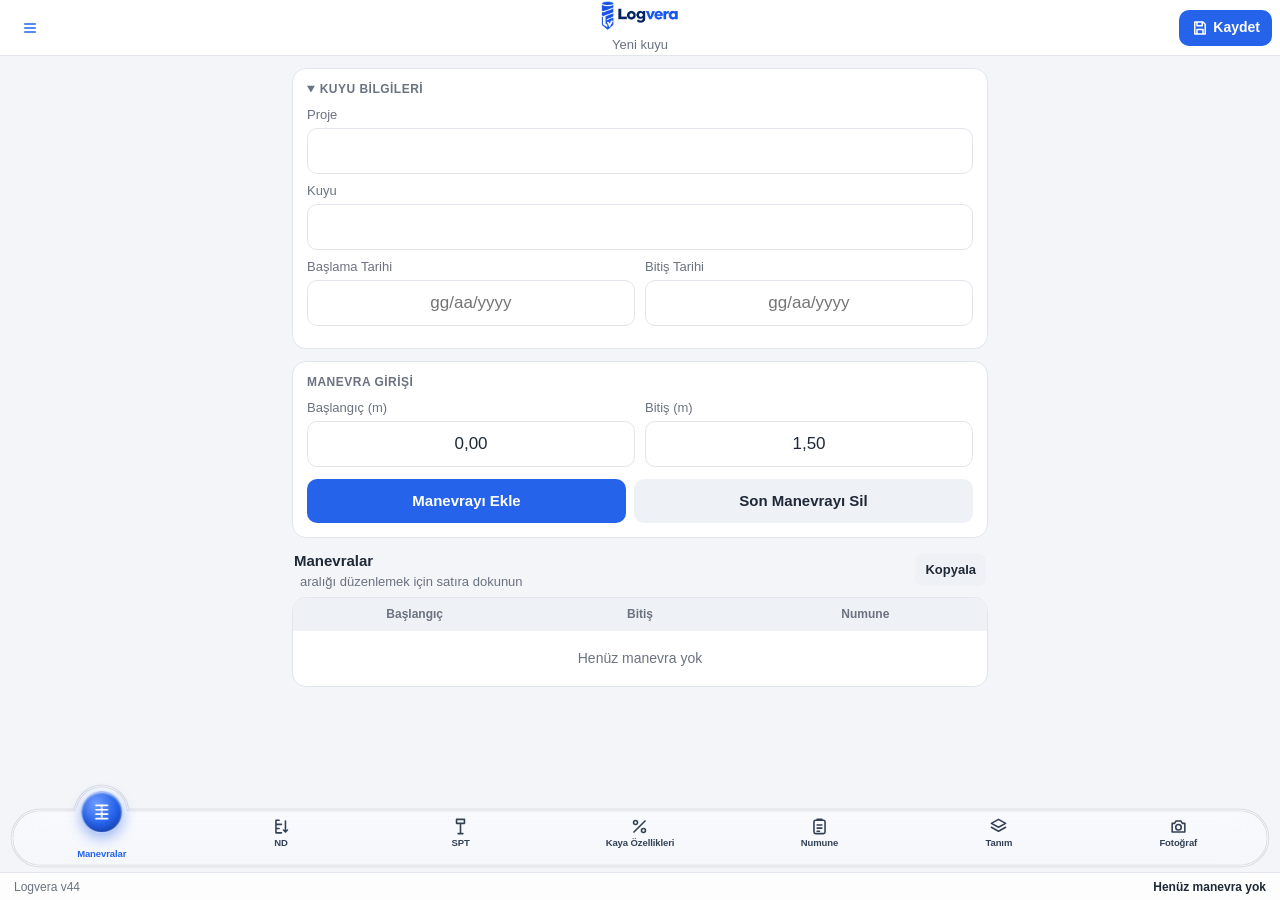
<file: index.html>
<!doctype html>
<html lang="tr">
<head>
<meta charset="utf-8">
<meta name="viewport" content="width=device-width, initial-scale=1, viewport-fit=cover">
<title>Logvera</title>
<meta name="theme-color" content="#FFFFFF">
<meta name="apple-mobile-web-app-capable" content="yes">
<meta name="mobile-web-app-capable" content="yes">
<meta name="apple-mobile-web-app-status-bar-style" content="default">
<meta name="apple-mobile-web-app-title" content="Logvera">
<link rel="apple-touch-icon" href="simge-180.png">
<link rel="icon" href="simge-192.png">
<link rel="manifest" href="manifest.webmanifest">
<link rel="preload" href="poppins-800.woff2" as="font" type="font/woff2" crossorigin>
<link rel="stylesheet" href="stil.css">
</head>
<body>

<!-- AÇILIŞ: tasarim/logvera-splash.html, "1. Fikir: Delip çıkan uç" (kısaltılmış) -->
<div id="acilis" aria-hidden="true">
  <div class="acilis-zemin" id="acilis-zemin"></div>
  <div id="acilis-zoom">
  <svg viewBox="200 -242 540 1170" preserveAspectRatio="xMidYMid meet">
    <defs>
      <clipPath id="acilis-govde-kirp">
        <path d="M389 90 L549 90 L549 395 L470 450 L389 395 Z"/>
      </clipPath>
      <clipPath id="acilis-zemin-kirp">
        <rect x="0" y="-2000" width="1000" height="2466"/>
      </clipPath>
    </defs>
    <line id="acilis-cizgi" x1="300" y1="466" x2="636" y2="466" stroke="#c4cfe6" stroke-width="4"
          stroke-linecap="round"/>
    <g>
      <g clip-path="url(#acilis-zemin-kirp)">
        <g id="acilis-matkap">
          <g id="acilis-titre">
            <path d="M389 90 L549 90 L549 395 L470 450 L389 395 Z" fill="#2f5be0"/>
            <g clip-path="url(#acilis-govde-kirp)">
              <g id="acilis-seritler"></g>
              <path id="acilis-ortu" d="M370 277 C430 277 500 255 566 237 L566 470 L370 470 Z" fill="#2f5be0" style="opacity:0"/>
              <path id="acilis-ortu-ust" d="M370 60 L566 60 L566 151 C500 169 430 191 370 191 Z" fill="#2f5be0" style="opacity:0"/>
            </g>
            <ellipse cx="469" cy="90" rx="80" ry="22" fill="#2f5be0" stroke="#ffffff" stroke-width="9"/>
            <path id="acilis-l" d="M405 277 L437 270 L437 383 L479 411 L473 437 L405 400 Z" fill="#ffffff" style="opacity:0"/>
            <path id="acilis-serit3" d="M462 309 C490 304 520 296 549 287 L549 300 C520 309 490 317 462 323 Q455 324 455 316 Q455 310 462 309 Z" fill="#ffffff" style="opacity:0"/>
            <path id="acilis-v" d="M467 348 L496 348 L502 390 L516 333 L546 333 L503 426 L487 426 Z" fill="#ffffff" style="opacity:0"/>
          </g>
        </g>
      </g>
      <g id="acilis-toz"></g>
      <text id="acilis-log" x="470" y="610" text-anchor="end" font-family="Poppins, sans-serif" font-weight="800"
            font-size="122" letter-spacing="-3" fill="#0b1f5c" style="opacity:0">Log</text>
      <text id="acilis-vera" x="470" y="610" text-anchor="start" font-family="Poppins, sans-serif" font-weight="800"
            font-size="122" letter-spacing="-3" fill="#2f5be0" style="opacity:0">vera</text>
    </g>
  </svg>
  </div>
</div>

<header class="ust">
  <button class="ikon" id="dugme-kuyular" aria-label="Kuyular"><svg viewBox="0 0 24 24"><path d="M4 6h16M4 12h16M4 18h16"/></svg></button>
  <div class="ust-baslik">
    <div class="marka"><img src="logo-baslik.png" alt="Logvera"></div>
    <div class="alt-yazi" id="ust-kuyu">Yeni kuyu</div>
  </div>
  <button class="ust-kaydet" id="dugme-paylas" aria-label="OneDrive'a kaydet"><svg viewBox="0 0 24 24"><path d="M5 4h11l3 3v13H5zM8 4v5h7V4M8 20v-6h8v6"/></svg>Kaydet<span class="kaydet-isareti" id="kaydet-isareti" hidden></span></button>
</header>

<main>
  <!-- MANEVRA -->
  <section class="sekme" id="sekme-manevra">
    <details class="kart" id="kuyu-karti">
      <summary>Kuyu bilgileri</summary>
      <label>Proje<input id="kuyu-proje" autocomplete="off"></label>
      <label>Kuyu<input id="kuyu-kuyu" autocomplete="off"></label>
      <div class="iki">
        <label>Başlama Tarihi<input id="kuyu-baslama_tarihi" inputmode="numeric" maxlength="10" placeholder="gg/aa/yyyy" autocomplete="off"></label>
        <label>Bitiş Tarihi<input id="kuyu-bitis_tarihi" inputmode="numeric" maxlength="10" placeholder="gg/aa/yyyy" autocomplete="off"></label>
      </div>
    </details>

    <div class="kart">
      <div class="kart-baslik">Manevra girişi</div>
      <div class="iki">
        <label>Başlangıç (m)<input id="giris-baslangic" inputmode="decimal" autocomplete="off"></label>
        <label>Bitiş (m)<input id="giris-bitis" inputmode="decimal" autocomplete="off" enterkeyhint="done"></label>
      </div>
      <div class="dugmeler">
        <button class="ana" id="dugme-ekle">Manevrayı Ekle</button>
        <button id="dugme-son-sil">Son Manevrayı Sil</button>
      </div>
    </div>

    <div class="liste-baslik">
      <span>Manevralar <span class="ipucu">aralığı düzenlemek için satıra dokunun</span></span>
      <button class="kucuk" data-kopyala="manevra">Kopyala</button>
    </div>
    <div class="tablo" id="tablo-manevra"></div>
  </section>

  <!-- ND: NUMUNE DERİNLİĞİ -->
  <section class="sekme" id="sekme-derinlik" hidden>
    <div class="liste-baslik">
      <span>Numune Derinliği <span class="ipucu">manevra sınırı ve karşısında gerçek derinlik; aralığı düzeltilmiş SPT'ler mavi. Düzenlemek için satıra dokunun.</span></span>
    </div>
    <div class="kopya-satiri">
      <span>Kopyala:</span>
      <button class="kucuk" data-kopyala="derinlik-d">Derinlik</button>
      <button class="kucuk" data-kopyala="derinlik-m">Metin</button>
      <button class="kucuk" data-kopyala="derinlik">İkisi</button>
    </div>
    <div class="tablo" id="tablo-derinlik"></div>
  </section>

  <!-- SPT -->
  <section class="sekme" id="sekme-spt" hidden>
    <div class="kart">
      <div class="kart-baslik">SPT değerleri <span class="ipucu">refü: 50/5 için 50,5 yazabilirsiniz</span></div>
      <label>SPT<select id="spt-secim"></select></label>
      <div class="uc">
        <label>0-15 cm<input id="darbe-1" inputmode="decimal" autocomplete="off"></label>
        <label>15-30 cm<input id="darbe-2" inputmode="decimal" autocomplete="off"></label>
        <label>30-45 cm<input id="darbe-3" inputmode="decimal" autocomplete="off" enterkeyhint="done"></label>
      </div>
      <div class="dugmeler">
        <button class="ana" id="dugme-spt-kaydet">Değerleri Kaydet</button>
        <button id="dugme-spt-sil">Değerleri Sil</button>
      </div>
    </div>
    <div class="kart">
      <div class="kart-baslik">SPT aralığı <span class="ipucu" id="spt-aralik-ipucu">SPT 45 cm ilerlemediyse (ör. refü) gerçek aralığı yazın; manevra değişmez.</span></div>
      <div class="iki">
        <label>Başlangıç (m)<input id="spt-aralik-bas" inputmode="decimal" autocomplete="off"></label>
        <label>Bitiş (m)<input id="spt-aralik-bit" inputmode="decimal" autocomplete="off" enterkeyhint="done"></label>
      </div>
      <div class="dugmeler">
        <button class="ana" id="dugme-spt-aralik-kaydet">Aralığı Kaydet</button>
        <button id="dugme-spt-aralik-sifirla">Manevraya Dön</button>
      </div>
    </div>
    <div class="liste-baslik">
      <span>SPT listesi</span>
      <span>
        <button class="kucuk" data-kopyala="spt-aralik">Aralık</button>
        <button class="kucuk" data-kopyala="spt-darbe">Darbe+N</button>
        <button class="kucuk" data-kopyala="spt-n">N</button>
      </span>
    </div>
    <div class="kopya-satiri">
      <span>Darbeleri ayrı kopyala:</span>
      <button class="kucuk" data-kopyala="spt-d1">0-15</button>
      <button class="kucuk" data-kopyala="spt-d2">15-30</button>
      <button class="kucuk" data-kopyala="spt-d3">30-45</button>
    </div>
    <div class="tablo" id="tablo-spt"></div>
    <div class="liste-baslik">
      <span>SPT-N Grafik <span class="ipucu">başlangıç + 0,25 m</span></span>
      <button class="kucuk" data-kopyala="spt-grafik">Kopyala</button>
    </div>
    <div class="tablo" id="tablo-spt-grafik"></div>
    <div class="kart ud-karti">
      <div class="kart-baslik">UD numuneleri <span class="ipucu">Manevralardaki UD'ler (0,50 m) kendiliğinden gelir. Aynı aralığı elle girerseniz onun yerine geçer.</span></div>
      <div class="uc">
        <label>Başlangıç (m)<input id="ud-baslangic" inputmode="decimal" autocomplete="off"></label>
        <label>Bitiş (m)<input id="ud-bitis" inputmode="decimal" autocomplete="off"></label>
        <label>Adı<input id="ud-ad" autocomplete="off" enterkeyhint="done"></label>
      </div>
      <div class="dugmeler">
        <button class="ana" id="dugme-ud-ekle">Ekle</button>
        <button id="dugme-ud-duzenle" disabled>Düzenle</button>
        <button id="dugme-ud-sil" disabled>Sil</button>
      </div>
    </div>
    <div class="liste-baslik"><span>UD listesi <span class="ipucu">düzenlemek için satıra dokunun</span></span></div>
    <div class="tablo" id="tablo-ud"></div>
  </section>

  <!-- TCR -->
  <section class="sekme" id="sekme-tcr" hidden>
    <div class="kart">
      <div class="kart-baslik">TCR / SCR / RQD</div>
      <label>Manevra<select id="tcr-secim"></select></label>
      <div class="uc">
        <label>TCR (cm)<input id="tcr-tcr" inputmode="decimal" autocomplete="off"></label>
        <label>SCR (cm)<input id="tcr-scr" inputmode="decimal" autocomplete="off"></label>
        <label>RQD (cm)<input id="tcr-rqd" inputmode="decimal" autocomplete="off" enterkeyhint="done"></label>
      </div>
      <div class="dugmeler">
        <button class="ana" id="dugme-tcr-hesapla">Hesapla ve Kaydet</button>
        <button id="dugme-tcr-sil">Son Satırı Sil</button>
      </div>
      <label class="dosya-dugmesi genis">Fotoğraftan Ölç<input type="file" accept="image/*" id="karot-foto-sec" hidden></label>
    </div>
    <div class="liste-baslik">
      <span>Sonuçlar</span>
      <span>
        <button class="kucuk" data-kopyala="tcr">TCR%</button>
        <button class="kucuk" data-kopyala="scr">SCR%</button>
        <button class="kucuk" data-kopyala="rqd">RQD%</button>
      </span>
    </div>
    <div class="tablo" id="tablo-tcr"></div>
  </section>

  <!-- NUMUNE LİSTESİ -->
  <section class="sekme" id="sekme-numune" hidden>
    <div class="kart">
      <div class="kart-baslik">Numune listesi <span class="ipucu">SPT ve UD'ler manevralardan otomatik gelir</span></div>
      <label>YASS seviyesi
        <span class="yass-satiri">
          <input id="numune-yass" autocomplete="off" placeholder="ör. Rastlanmadı ya da 3,20 m">
          <button class="kucuk" id="numune-rastlanmadi">Rastlanmadı</button>
        </span>
      </label>
    </div>
    <div class="kart">
      <div class="kart-baslik">Karot numunesi ekle (K)</div>
      <div class="iki">
        <label>Başlangıç (m)<input id="numune-baslangic" inputmode="decimal" autocomplete="off"></label>
        <label>Bitiş (m)<input id="numune-bitis" inputmode="decimal" autocomplete="off" enterkeyhint="done"></label>
      </div>
      <div class="dugmeler">
        <button class="ana" id="dugme-numune-ekle">Karot Ekle</button>
      </div>
    </div>
    <div class="liste-baslik">
      <span>Liste</span>
      <span>
        <button class="kucuk" data-kopyala="numune">Kopyala</button>
        <button class="kucuk" id="dugme-numune-paylas">Paylaş</button>
        <button class="kucuk" id="dugme-numune-jpeg">JPEG İndir</button>
      </span>
    </div>
    <button class="ana genis" id="dugme-numune-fotolara" style="margin: 0 0 10px">Kuyu Fotoğraflarına Ekle</button>
    <div class="numune-onizleme" id="numune-onizleme"></div>
  </section>
  <!-- LOG TANIMLAMA -->
  <section class="sekme" id="sekme-tanim" hidden>
    <button class="ana genis birim-ekle" id="dugme-birim-ekle"><svg viewBox="0 0 24 24"><path d="M12 5v14M5 12h14"/></svg>YENİ BİRİM EKLE</button>
    <div class="liste-baslik">
      <span id="birim-sayisi">Birimler</span>
      <button class="kucuk" data-kopyala="birim">Kopyala</button>
    </div>
    <div id="birim-listesi"></div>
  </section>

  <!-- FOTOĞRAF -->
  <section class="sekme" id="sekme-foto" hidden>
    <div class="kart">
      <div class="kart-baslik">Kuyu fotoğrafları <span class="ipucu">makine lokasyonu, makine, sandıklar ve kuyu betonu; tek ZIP olarak indirilir</span></div>
      <button class="ana genis" id="dugme-kuyu-fotolari">Kuyu Fotoğrafları</button>
    </div>
    <div class="kart">
      <div class="kart-baslik">Sandık fotoğrafları</div>
      <p class="aciklama">Sandıkları sırayla (1, 2, 3…) çekin ya da galeriden seçin. Sıra yanlışsa oklarla düzeltin.</p>
      <div class="iki">
        <label class="dosya-dugmesi ana">Fotoğraf Çek<input type="file" accept="image/*" capture="environment" id="foto-cek" hidden></label>
        <label class="dosya-dugmesi">Galeriden Seç<input type="file" accept="image/*" multiple id="foto-sec" hidden></label>
      </div>
      <div id="foto-kuyrugu"></div>
      <button class="ana genis" id="dugme-oku" disabled>Fotoğrafları Oku</button>
      <div class="motor-durumu" id="motor-durumu"></div>
    </div>
  </section>
</main>

<footer class="durum" id="durum">
  <span id="durum-mesaj"></span>
  <span id="durum-ozet"></span>
</footer>

<nav class="sekmeler">
  <div class="sekme-zemin" id="sekme-zemin"></div>
  <svg class="sekme-kenar" aria-hidden="true"><path class="dis" id="sekme-kenar-dis"/><path class="ic" id="sekme-kenar-yolu"/></svg>
  <span class="sekme-balon" id="sekme-balon" aria-hidden="true"></span>
  <div class="sekme-dugmeler">
  <button data-sekme="manevra" class="secili"><svg viewBox="0 0 24 24"><path d="M5 4h14M5 9.3h14M5 14.6h14M5 20h14"/><path d="M12 4v16" stroke-dasharray="2 2"/></svg>Manevralar</button>
  <button data-sekme="derinlik" aria-label="Numune Derinliği"><svg viewBox="0 0 24 24"><path d="M5 4v16M5 4h4M5 9.3h7M5 14.6h4M5 20h7"/><path d="M17 5v14M14.5 16.5 17 19l2.5-2.5"/></svg>ND</button>
  <button data-sekme="spt"><svg viewBox="0 0 24 24"><path d="M7 3h10v5H7zM12 8v13M9 21h6"/></svg>SPT</button>
  <button data-sekme="tcr"><svg viewBox="0 0 24 24"><path d="M19 5 5 19"/><circle cx="7" cy="7" r="2.5"/><circle cx="17" cy="17" r="2.5"/></svg>Kaya Özellikleri</button>
  <button data-sekme="numune"><svg viewBox="0 0 24 24"><rect x="5" y="4" width="14" height="17" rx="2"/><path d="M9 4V3h6v1M9 10h6M9 14h6M9 18h3"/></svg>Numune</button>
  <button data-sekme="tanim"><svg viewBox="0 0 24 24"><path d="m12 3 9 5-9 5-9-5z"/><path d="m3 13 9 5 9-5"/></svg>Tanım</button>
  <button data-sekme="foto"><svg viewBox="0 0 24 24"><path d="M4 8h3l2-3h6l2 3h3v11H4z"/><circle cx="12" cy="13" r="3.5"/></svg>Fotoğraf</button>
  </div>
</nav>

<!-- KUYULAR -->
<div class="katman" id="katman-kuyular" hidden>
  <div class="katman-ust">
    <button class="metin" data-kapat>Kapat</button>
    <div class="katman-baslik">Kuyular</div>
    <button class="metin" id="dugme-yeni-kuyu">Yeni</button>
  </div>
  <div class="katman-govde">
    <div class="menu-sayfalar">
      <button id="menu-makine"><svg viewBox="0 0 24 24"><path d="M4 20V10M10 20V4M16 20v-7M22 20H2"/></svg>Makine Metrajı<span class="menu-not" id="menu-makine-not"></span></button>
      <button id="menu-fotolar"><svg viewBox="0 0 24 24"><path d="M4 8h3l2-3h6l2 3h3v11H4z"/><circle cx="12" cy="13" r="3.5"/></svg>Kuyu Fotoğrafları<span class="menu-not" id="menu-fotolar-not"></span></button>
    </div>
    <div class="liste-baslik"><span>Kuyular</span></div>
    <div id="kuyu-listesi"></div>
    <label class="dosya-dugmesi genis">Dosyadan Aç (.json)<input type="file" accept=".json,application/json" id="dosya-ac" hidden></label>
    <p class="aciklama">Kayıtlar bu telefonda otomatik saklanır.</p>
    <p class="aciklama"><b>Bilgisayara anında göndermek için:</b> üstteki <b>Kaydet</b> düğmesi → <b>Dosyalara Kaydet</b> → OneDrive › <b>Logvera</b> klasörü → Kaydet. Aynı adlı dosya varsa <b>Değiştir</b>'i seçin. Bilgisayardaki Logvera'da "Telefonu İzle" açıksa kuyu kendiliğinden güncellenir. Kaydet yalnızca kuyu dosyasını gönderir; kuyu fotoğrafları ve makine metrajı kendi sayfalarındaki <b>Bilgisayara Gönder</b> ile gider.</p>
  </div>
</div>

<!-- MAKİNE METRAJI -->
<div class="katman" id="katman-makine" hidden>
  <div class="katman-ust">
    <button class="metin" data-kapat>Kapat</button>
    <div class="katman-baslik">Makine Metrajı</div>
    <button class="metin" id="dugme-makine-excel">Excel</button>
  </div>
  <div class="katman-govde">
    <div class="makine-ay">
      <button class="kucuk" id="makine-ay-geri" aria-label="Önceki ay">‹</button>
      <label class="makine-ay-etiket"><span id="makine-ay-yazi"></span><input type="month" id="makine-ay-girdi" aria-label="Ay seç"></label>
      <button class="kucuk" id="makine-ay-ileri" aria-label="Sonraki ay">›</button>
    </div>
    <div class="kart">
      <div class="kart-baslik">Makine ve usta</div>
      <div class="iki">
        <label>Makine<select id="makine-secim"></select></label>
        <label>Kullanan usta<select id="usta-secim"></select></label>
      </div>
      <label>Proje (Excel başlığı)<input id="makine-proje" autocomplete="off"></label>
    </div>
    <div class="kart" id="makine-form">
      <div class="kart-baslik">Kuyu metrajı <span class="ipucu">Kuyu sürüyorsa bitişi boş bırakın (DEVAM EDİYOR). Düzenlemek için satıra dokunun.</span></div>
      <div class="iki">
        <label>Başlama tarihi<input id="makine-baslama" inputmode="numeric" maxlength="10" placeholder="gg.aa.yyyy" autocomplete="off"></label>
        <label>Bitiş tarihi<input id="makine-bitis" inputmode="numeric" maxlength="10" placeholder="gg.aa.yyyy" autocomplete="off"></label>
      </div>
      <label>Kuyu adı<input id="makine-kuyu" autocomplete="off" autocapitalize="characters"></label>
      <div class="iki">
        <label>Önerilen metraj (m)<input id="makine-onerilen" inputmode="decimal" autocomplete="off"></label>
        <label>Yapılan metraj (m)<input id="makine-yapilan" inputmode="decimal" autocomplete="off" enterkeyhint="done"></label>
      </div>
      <div class="dugmeler">
        <button class="ana" id="dugme-makine-ekle">Ekle</button>
        <button id="dugme-makine-temizle">Temizle</button>
        <button id="dugme-makine-sil" hidden>Sil</button>
      </div>
    </div>
    <div class="liste-baslik"><span id="makine-bilgi"></span></div>
    <div class="tablo" id="tablo-makine"></div>
    <button class="ana genis" id="dugme-makine-excel-alt">Excel Olarak İndir / Paylaş</button>
    <div class="iki" style="margin-top: 10px">
      <button id="dugme-makine-gonder">Bilgisayara Gönder</button>
      <label class="dosya-dugmesi">Bilgisayardan Al<input type="file" accept=".zip,application/zip" id="makine-bilgisayardan" hidden></label>
    </div>
    <p class="aciklama" style="margin-top: 10px"><b>Bilgisayara:</b> <b>Bilgisayara Gönder</b> → Dosyalara Kaydet → OneDrive › Logvera. Bilgisayarda "Telefonu İzle" açıksa Makine Metrajı listesine kendiliğinden eklenir; aynı satır iki tarafta değiştiyse en son değiştirilen geçerli olur.</p>
    <p class="aciklama"><b>Bilgisayardan:</b> Bilgisayardan Al → OneDrive › Logvera › <b>Makine Metrajı - Bilgisayar.zip</b>. Bilgisayardaki satırlar buradakilerle birleşir.</p>
  </div>
</div>

<!-- KUYU FOTOĞRAFLARI -->
<div class="katman" id="katman-fotolar" hidden>
  <div class="katman-ust">
    <button class="metin" id="foto-geri">Kapat</button>
    <div class="katman-baslik" id="foto-baslik">Kuyu Fotoğrafları</div>
    <button class="metin" id="dugme-foto-zip-ust" style="visibility: hidden">ZIP</button>
  </div>
  <div class="katman-govde">
    <div id="foto-klasor-listesi">
      <p class="aciklama">Her kuyunun kendi adıyla bir klasörü var; yeni kuyuya ad verince klasörü kendiliğinden oluşur. Fotoğraflarını görmek için klasöre dokunun.</p>
      <div id="foto-klasorler"></div>
    </div>
    <div id="foto-detay" hidden>
      <p class="aciklama" id="foto-kuyu-bilgi"></p>
      <div class="kart">
        <div class="kart-baslik">1. Makine lokasyonu <span class="ipucu" id="foto-sayi-Lokasyon">Makinenin kuyu başındaki konumu</span></div>
        <div class="foto-izgara" id="foto-Lokasyon"></div>
        <div class="iki">
          <label class="dosya-dugmesi ana">Fotoğraf Çek<input type="file" accept="image/*" capture="environment" data-foto-tur="Lokasyon" hidden></label>
          <label class="dosya-dugmesi">Galeriden Seç<input type="file" accept="image/*" multiple data-foto-tur="Lokasyon" hidden></label>
        </div>
      </div>
      <div class="kart">
        <div class="kart-baslik">2. Makine <span class="ipucu" id="foto-sayi-Makine">Makinenin fotoğrafları</span></div>
        <div class="foto-izgara" id="foto-Makine"></div>
        <div class="iki">
          <label class="dosya-dugmesi ana">Fotoğraf Çek<input type="file" accept="image/*" capture="environment" data-foto-tur="Makine" hidden></label>
          <label class="dosya-dugmesi">Galeriden Seç<input type="file" accept="image/*" multiple data-foto-tur="Makine" hidden></label>
        </div>
      </div>
      <div class="kart">
        <div class="kart-baslik">3. Sandıklar <span class="ipucu" id="foto-sayi-Sandik">Kuyu bitince karot sandıkları</span></div>
        <div class="foto-izgara" id="foto-Sandik"></div>
        <div class="iki">
          <label class="dosya-dugmesi ana">Fotoğraf Çek<input type="file" accept="image/*" capture="environment" data-foto-tur="Sandik" hidden></label>
          <label class="dosya-dugmesi">Galeriden Seç<input type="file" accept="image/*" multiple data-foto-tur="Sandik" hidden></label>
        </div>
      </div>
      <div class="kart">
        <div class="kart-baslik">4. Numune listesi <span class="ipucu" id="foto-sayi-Numune">Numune sekmesindeki "Fotoğraflara Ekle" ile gelir</span></div>
        <div class="foto-izgara" id="foto-Numune"></div>
        <button class="genis" id="dugme-numune-git">Numune Listesine Git</button>
      </div>
      <div class="kart">
        <div class="kart-baslik">5. Kuyu betonu <span class="ipucu" id="foto-sayi-Beton">Kuyu ağzı betonu</span></div>
        <div class="foto-izgara" id="foto-Beton"></div>
        <div class="iki">
          <label class="dosya-dugmesi ana">Fotoğraf Çek<input type="file" accept="image/*" capture="environment" data-foto-tur="Beton" hidden></label>
          <label class="dosya-dugmesi">Galeriden Seç<input type="file" accept="image/*" multiple data-foto-tur="Beton" hidden></label>
        </div>
      </div>
      <button class="ana genis" id="dugme-foto-gonder">Bilgisayara Gönder</button>
      <button class="genis" id="dugme-foto-zip">ZIP Olarak İndir / Paylaş</button>
      <p class="aciklama" style="margin-top: 10px"><b>Bilgisayara Gönder:</b> bu kuyunun bilgisayara gitmemiş fotoğrafları (ZIP + yanında bilgi dosyası) → Dosyalara Kaydet → OneDrive › Logvera; bilgisayarda "Telefonu İzle" açıksa kuyunun klasörüne kendiliğinden eklenir. <b>ZIP Olarak İndir:</b> bütün fotoğraflar, yalnızca fotoğraf; başka firmaya gönderilebilir.</p>
      <p class="aciklama">ZIP'te yalnızca fotoğraflar var, tek klasörde: SK-1_Lokasyon_01.jpg, SK-1_Sandik_01.jpg … Başka firmaya olduğu gibi gönderilebilir.</p>
    </div>
  </div>
</div>

<!-- ÖNİZLEME -->
<div class="katman" id="katman-onizleme" hidden>
  <div class="katman-ust">
    <button class="metin" id="onizleme-iptal">İptal</button>
    <div class="katman-baslik">Okunan Değerler</div>
    <button class="metin kalin" id="onizleme-aktar">Aktar</button>
  </div>
  <div class="goruntuleyici">
    <canvas id="goruntu"></canvas>
    <div class="goruntu-araclari">
      <span id="goruntu-adi"></span>
      <button class="kucuk koyu" id="dugme-odak">Boru</button>
      <button class="kucuk koyu" id="dugme-tum">Tümü</button>
    </div>
  </div>
  <div class="onizleme-ayar">
    <label>Başlangıç (m)<input id="onizleme-baslangic" inputmode="decimal"></label>
    <label>Kuyu sonu (m)<input id="onizleme-son" inputmode="decimal" placeholder="isteğe bağlı"></label>
  </div>
  <div class="tablo onizleme-tablo" id="tablo-onizleme"></div>
  <div class="duzenleyici" id="duzenleyici" hidden>
    <div class="duzen-satir">
      <label>Tip<select id="duzen-tip"><option>SPT</option><option>UD</option></select></label>
      <label>Başlangıç<input id="duzen-baslangic" inputmode="decimal"></label>
      <label>Bitiş<input id="duzen-bitis" inputmode="decimal"></label>
    </div>
    <div class="duzen-satir" id="duzen-darbeler">
      <label>0-15<input id="duzen-d1" inputmode="decimal"></label>
      <label>15-30<input id="duzen-d2" inputmode="decimal"></label>
      <label>30-45<input id="duzen-d3" inputmode="decimal"></label>
    </div>
    <div class="dugmeler">
      <button class="ana" id="duzen-guncelle">Güncelle</button>
      <button id="duzen-sil">Sil</button>
      <button id="duzen-ekle">Altına Ekle</button>
    </div>
  </div>
</div>

<!-- KAROT ÖLÇÜMÜ -->
<div class="katman" id="katman-karot" hidden>
  <div class="katman-ust">
    <button class="metin" id="karot-tamamla">Tamamla</button>
    <div class="katman-baslik">Karot Ölçümü</div>
    <button class="metin kalin" id="karot-kaydet">Kaydet</button>
  </div>
  <div class="goruntuleyici karot-goruntu">
    <canvas id="karot-tuval"></canvas>
    <div class="goruntu-araclari">
      <button class="kucuk koyu" id="karot-sola">⟲</button>
      <button class="kucuk koyu" id="karot-saga">⟳</button>
      <button class="kucuk koyu" id="karot-kirp">Kırp</button>
      <button class="kucuk koyu" id="karot-tum">Tümü</button>
      <span id="karot-durum"></span>
    </div>
  </div>
  <div class="karot-panel">
    <label class="karot-manevra">Manevra<select id="karot-manevra"></select></label>
    <div class="karot-modlar" id="karot-modlar">
      <button data-mod="nokta" class="secili">1. Noktalar</button>
      <button data-mod="sinir">2. Baş./Bitiş</button>
      <button data-mod="kirik">3. Kırık</button>
      <button data-mod="tur">4. Tür</button>
    </div>
    <p class="aciklama" id="karot-ipucu"></p>
    <div class="dugmeler">
      <button class="kucuk" id="karot-yeni-sira">Yeni Sıra</button>
      <button class="kucuk" id="karot-son-sira">Son Sıra (Üst Aralık)</button>
      <button class="kucuk" id="karot-son-nokta">Son Noktayı Sil</button>
      <button class="kucuk" id="karot-geri">Geri Al</button>
    </div>
    <canvas id="karot-serit"></canvas>
    <div class="karot-sonuc" id="karot-sonuc"></div>
    <div class="karot-bilgi" id="karot-bilgi"></div>
    <button class="ana genis" id="karot-kaydet-alt">Kaydet → TCR Listesi</button>
    <button class="genis" id="karot-devam">Manevra Sonraki Fotoğrafta Devam Ediyor →</button>
    <input type="file" accept="image/*" id="karot-devam-dosya" hidden>
    <label class="dosya-dugmesi genis">Sonraki Görsele Geç →<input type="file" accept="image/*" id="karot-sonraki" hidden></label>
    <button class="genis" id="karot-tamamla-alt">Görseli Tamamla ✓</button>
  </div>
</div>

<!-- SORU -->
<div class="soru-zemin" id="aralik-duzen" hidden>
  <div class="soru-kutu">
    <div class="soru-baslik" id="aralik-baslik">Aralığı Düzenle</div>
    <div class="soru-metin" id="aralik-bilgi"></div>
    <div class="iki">
      <label>Başlangıç (m)<input id="aralik-bas" inputmode="decimal" autocomplete="off"></label>
      <label>Bitiş (m)<input id="aralik-bit" inputmode="decimal" autocomplete="off" enterkeyhint="done"></label>
    </div>
    <label class="onay" id="aralik-bitisik-satir"><input type="checkbox" id="aralik-bitisik" checked><span id="aralik-bitisik-metin"></span></label>
    <div class="aralik-hata" id="aralik-hata" hidden></div>
    <div class="soru-dugmeler">
      <button class="ana" id="aralik-kaydet">Kaydet</button>
      <button id="aralik-sifirla" hidden>Manevra Aralığına Dön</button>
      <button id="aralik-vazgec">Vazgeç</button>
    </div>
  </div>
</div>

<div class="soru-zemin" id="soru" hidden>
  <div class="soru-kutu">
    <div class="soru-baslik" id="soru-baslik"></div>
    <div class="soru-metin" id="soru-metin"></div>
    <div class="soru-dugmeler" id="soru-dugmeler"></div>
  </div>
</div>

<script src="acilis.js"></script>
<script src="uygulama.js"></script>
</body>
</html>
</file>
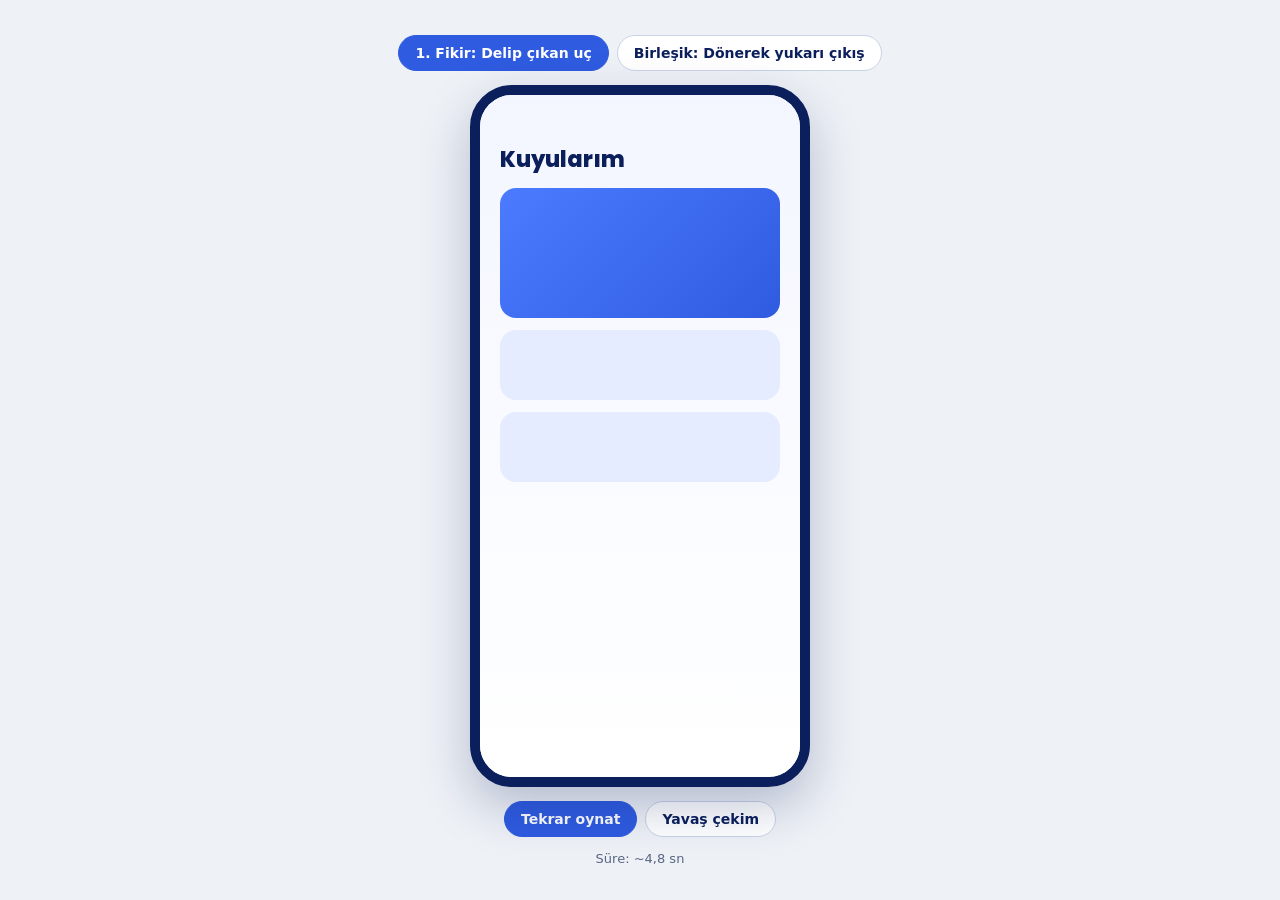
<file: design/logvera-splash.html>
<!DOCTYPE html>
<html lang="tr">
<head>
<meta charset="utf-8">
<meta name="viewport" content="width=device-width, initial-scale=1">
<title>Logvera – Giriş Animasyonu</title>
<link rel="preconnect" href="https://fonts.googleapis.com">
<link href="https://fonts.googleapis.com/css2?family=Poppins:wght@800&display=swap" rel="stylesheet">
<style>
  * { box-sizing: border-box; margin: 0; padding: 0; }
  html, body { height: 100%; }
  body {
    background: #eef1f6;
    font-family: system-ui, -apple-system, "Segoe UI", sans-serif;
    display: flex; flex-direction: column; align-items: center; justify-content: center;
    gap: 14px; padding: 16px;
  }
  .phone {
    position: relative;
    width: min(340px, 86vw);
    aspect-ratio: 9 / 19.5;
    max-height: 78vh;
    background: #ffffff;
    border-radius: 42px;
    border: 10px solid #0b1f5c;
    box-shadow: 0 20px 50px rgba(11,31,92,.25);
    overflow: hidden;
  }
  #zoom { position: absolute; inset: 0; will-change: transform, opacity; backface-visibility: hidden; }
  .phone svg { position: absolute; inset: 0; width: 100%; height: 100%; }
  .app {
    position: absolute; inset: 0; display: flex; flex-direction: column;
    opacity: 0; padding: 48px 20px 20px; gap: 12px;
    background: linear-gradient(180deg, #f3f6ff, #ffffff);
  }
  .app h2 { font: 800 22px "Poppins", sans-serif; color: #0b1f5c; }
  .app .card { height: 70px; border-radius: 16px; background: #e6ecff; }
  .app .card.big { height: 130px; background: linear-gradient(135deg,#4c7bff,#2f5be0); }
  .tabs, .controls { display: flex; gap: 8px; flex-wrap: wrap; justify-content: center; }
  button {
    font: 600 14px system-ui, sans-serif; padding: 9px 16px; border-radius: 999px;
    border: 1px solid #c9d3e6; background: #fff; color: #0b1f5c; cursor: pointer;
  }
  button.on, button.primary { background: #2f5be0; color: #fff; border-color: #2f5be0; }
  .hint { font-size: 13px; color: #5a6782; text-align: center; max-width: 340px; }
</style>
</head>
<body>

<div class="tabs">
  <button id="v1" class="on">1. Fikir: Delip çıkan uç</button>
  <button id="v2">Birleşik: Dönerek yukarı çıkış</button>
</div>

<div class="phone">
  <div class="app" id="app">
    <h2>Kuyularım</h2>
    <div class="card big"></div>
    <div class="card"></div>
    <div class="card"></div>
  </div>

  <div id="zoom">
  <svg id="stage" viewBox="200 -242 540 1170" preserveAspectRatio="xMidYMid meet">
    <defs>
      <!-- gövde şekli -->
      <clipPath id="bodyClip">
        <path d="M389 90 L549 90 L549 395 L470 450 L389 395 Z"/>
      </clipPath>
      <!-- zemin çizgisinin altı görünmesin -->
      <clipPath id="groundClip">
        <rect x="0" y="-2000" width="1000" height="2466"/>
      </clipPath>
    </defs>

    <!-- Zemin çizgisi (soldan sağa çizilir) -->
    <line id="ground" x1="300" y1="466" x2="636" y2="466" stroke="#c4cfe6" stroke-width="4"
          stroke-linecap="round" pathLength="1" stroke-dasharray="1 1" stroke-dashoffset="1"/>

    <g id="logo">
      <g clip-path="url(#groundClip)">
        <g id="drill">
          <g id="shake">
            <!-- gövde -->
            <path d="M389 90 L549 90 L549 395 L470 450 L389 395 Z" fill="#2f5be0"/>

            <!-- dönen sarmal şeritler -->
            <g clip-path="url(#bodyClip)">
              <g id="stripes"></g>
              <!-- son halde alt kısımdaki şeritleri örten katman (LV alanı) -->
              <path id="cover" class="cov" d="M370 277 C430 277 500 255 566 237 L566 470 L370 470 Z" fill="#2f5be0" style="opacity:0"/>
              <path id="coverTop" class="cov" d="M370 60 L566 60 L566 151 C500 169 430 191 370 191 Z" fill="#2f5be0" style="opacity:0"/>
            </g>

            <!-- üst kapak -->
            <ellipse cx="469" cy="90" rx="80" ry="22" fill="#2f5be0" stroke="#ffffff" stroke-width="9"/>

            <!-- LV -->
            <!-- L: soldaki beyaz dikey çubuk + uca doğru inen ayağı -->
            <path id="Lshape" d="M405 277 L437 270 L437 383 L479 411 L473 437 L405 400 Z" fill="#ffffff" style="opacity:0"/>
            <!-- L ile V arasındaki kısa şerit -->
            <path id="stripe3" d="M462 309 C490 304 520 296 549 287 L549 300 C520 309 490 317 462 323 Q455 324 455 316 Q455 310 462 309 Z" fill="#ffffff" style="opacity:0"/>
            <!-- V -->
            <path id="Vshape" d="M467 348 L496 348 L502 390 L516 333 L546 333 L503 426 L487 426 Z" fill="#ffffff" style="opacity:0"/>
          </g>
        </g>
      </g>

      <!-- toz parçacıkları -->
      <g id="dust"></g>

      <!-- Yazı -->
      <text id="tLog" x="470" y="610" text-anchor="end" font-family="Poppins, sans-serif" font-weight="800"
            font-size="122" letter-spacing="-3" fill="#0b1f5c" style="opacity:0">Log</text>
      <text id="tVera" x="470" y="610" text-anchor="start" font-family="Poppins, sans-serif" font-weight="800"
            font-size="122" letter-spacing="-3" fill="#2f5be0" style="opacity:0">vera</text>
    </g>
  </svg>
  </div>
</div>

<div class="controls">
  <button class="primary" id="replay">Tekrar oynat</button>
  <button id="slow">Yavaş çekim</button>
</div>
<p class="hint" id="hint"></p>

<script>
(() => {
  const $ = id => document.getElementById(id);
  const NS = 'http://www.w3.org/2000/svg';
  const PERIOD = 70;           // şeritler arası mesafe
  const anims = [];
  let rate = 1, variant = 1;

  // --- şeritleri oluştur (dönme sırasında yukarı kayacaklar) ---
  const stripes = $('stripes');
  for (let k = -2; k < 32; k++) {
    const y = 192 + k * PERIOD;
    const p = document.createElementNS(NS, 'path');
    p.setAttribute('d', `M370 ${y} C430 ${y} 500 ${y-22} 566 ${y-40} L566 ${y-25} C500 ${y-7} 430 ${y+15} 370 ${y+15} Z`);
    p.setAttribute('fill', '#ffffff');
    stripes.appendChild(p);
  }

  // --- toz parçacıkları ---
  const dust = $('dust'), parts = [];
  for (let i = 0; i < 14; i++) {
    const c = document.createElementNS(NS, 'circle');
    c.setAttribute('cx', 468); c.setAttribute('cy', 464);
    c.setAttribute('r', 4 + Math.random() * 5);
    c.setAttribute('fill', i % 3 ? '#b9c6e6' : '#8fa6e8');
    c.style.opacity = 0;
    dust.appendChild(c); parts.push(c);
  }

  function A(el, frames, opts) {
    const a = el.animate(frames, Object.assign({ fill: 'both', easing: 'ease-out' }, opts));
    a.playbackRate = rate;
    anims.push(a);
    return a;
  }

  // Dönme: hız profili (hızlan, sabit, yavaşla). Sonunda şeritler tam başlangıç
  // konumuna (PERIOD'un katı) denk gelsin ki logo orijinal haliyle dursun.
  function spin(delay, total, decelFrom) {
    const N = 60, accel = 250, v = [];
    for (let i = 0; i <= N; i++) {
      const t = total * i / N;
      let s = 1;
      if (t < accel) s = t / accel;
      if (t > decelFrom) s = Math.max(0, 1 - (t - decelFrom) / (total - decelFrom));
      v.push(s * s * (3 - 2 * s) || (s > 0 ? s : 0));
    }
    const d = [0];
    for (let i = 1; i <= N; i++) d.push(d[i-1] + (v[i] + v[i-1]) / 2);
    const target = total / 1000 * 520;               // ~520 px/sn kayma
    const turns = Math.max(1, Math.round(target / PERIOD));
    const scale = turns * PERIOD / d[N];
    const frames = d.map((x, i) => ({ transform: `translateY(${-x * scale}px)`, offset: i / N }));
    A(stripes, frames, { delay, duration: total, easing: 'linear' });
  }

  function dustBurst(delay, count, upward) {
    parts.forEach((c, i) => {
      const dx = (Math.random() * 2 - 1) * 90;
      const dy = -(10 + Math.random() * (upward ? 70 : 40));
      for (let b = 0; b < count; b++) {
        A(c, [
          { opacity: 0, transform: 'translate(0,0) scale(.6)' },
          { opacity: .9, transform: `translate(${dx*.3}px,${dy*.5}px) scale(1)`, offset: .25 },
          { opacity: 0, transform: `translate(${dx}px,${dy}px) scale(.4)` }
        ], { delay: delay + b * 260 + i * 18, duration: 520, fill: 'none', easing: 'cubic-bezier(.2,.7,.3,1)' });
      }
    });
  }

  function layoutWords() {
    try {
      const w1 = $('tLog').getComputedTextLength(), w2 = $('tVera').getComputedTextLength();
      const x = 468 - (w1 + w2) / 2 + w1;
      $('tLog').setAttribute('x', x); $('tVera').setAttribute('x', x);
    } catch (e) {}
  }

  function ending(t) {
    // ground kaybolur, alt şeritler örtülür, LV çizilir, yazılar gelir, zoom
    A($('ground'), [{ opacity: 1 }, { opacity: 0 }], { delay: t.groundOut, duration: 300 });
    // dönme durunca fazla şeritler örtülür, logodaki iki şerit kalır
    A($('cover'), [{ opacity: 0 }, { opacity: 1 }], { delay: t.lv - 150, duration: 300 });
    A($('coverTop'), [{ opacity: 0 }, { opacity: 1 }], { delay: t.lv - 150, duration: 300 });
    // L yukarıdan aşağı uzar
    const L = $('Lshape'); L.style.transformBox = 'fill-box'; L.style.transformOrigin = 'top';
    A(L, [{ opacity: 1, transform: 'scaleY(0)' }, { opacity: 1, transform: 'scaleY(1)' }],
      { delay: t.lv, duration: 450, easing: 'cubic-bezier(.3,.7,.3,1)' });
    // kısa şerit soldan sağa uzar
    const S3 = $('stripe3'); S3.style.transformBox = 'fill-box'; S3.style.transformOrigin = 'left';
    A(S3, [{ opacity: 1, transform: 'scaleX(0)' }, { opacity: 1, transform: 'scaleX(1)' }],
      { delay: t.lv + 250, duration: 350, easing: 'cubic-bezier(.3,.7,.3,1)' });
    // V belirir
    const V = $('Vshape'); V.style.transformBox = 'fill-box'; V.style.transformOrigin = 'center';
    A(V, [
      { opacity: 0, transform: 'scale(.3)' },
      { opacity: 1, transform: 'scale(1.15)', offset: .7 },
      { opacity: 1, transform: 'scale(1)' }
    ], { delay: t.lv + 400, duration: 380, easing: 'cubic-bezier(.2,.8,.2,1)' });

    A($('tLog'), [{ opacity: 0, transform: 'translateX(-70px)' }, { opacity: 1, transform: 'translateX(0)' }],
      { delay: t.words + 100, duration: 450, easing: 'cubic-bezier(.2,.8,.2,1)' });
    A($('tVera'), [{ opacity: 0, transform: 'translateX(70px)' }, { opacity: 1, transform: 'translateX(0)' }],
      { delay: t.words + 160, duration: 450, easing: 'cubic-bezier(.2,.8,.2,1)' });

    const z = $('zoom'), zr = z.getBoundingClientRect();
    const br = $('cover').closest('#shake').getBoundingClientRect();
    z.style.transformOrigin = `${br.left + br.width/2 - zr.left}px ${br.top + br.height*0.55 - zr.top}px`;
    A(z, [
      { transform: 'scale(1)', opacity: 1 },
      { transform: 'scale(0.94)', opacity: 1, offset: .2 },
      { transform: 'scale(5)', opacity: 0 }
    ], { delay: t.zoom, duration: 700, easing: 'cubic-bezier(.5,0,.75,.25)' });
    A($('app'), [{ opacity: 0, transform: 'scale(1.04)' }, { opacity: 1, transform: 'scale(1)' }],
      { delay: t.zoom + 450, duration: 400 });
    $('hint').textContent = `Süre: ~${((t.zoom + 850) / 1000).toFixed(1).replace('.', ',')} sn`;
  }

  function shake(delay, duration) {
    A($('shake'), [
      { transform: 'translateX(0)' }, { transform: 'translateX(-2.5px)' },
      { transform: 'translateX(2.5px)' }, { transform: 'translateX(0)' }
    ], { delay, duration: 90, iterations: Math.round(duration / 90), fill: 'none', easing: 'linear' });
  }

  function play() {
    anims.forEach(a => a.cancel());
    anims.length = 0;
    layoutWords();

    // zemin çizgisi çizilir
    A($('ground'), [{ strokeDashoffset: 1 }, { strokeDashoffset: 0 }], { delay: 0, duration: 350 });

    if (variant === 1) {
      // 1. Fikir: yukarıdan dönerek iner, zemini deler, geri çıkıp yerine oturur
      A($('drill'), [
        { transform: 'translateY(-700px)', offset: 0, easing: 'cubic-bezier(.2,.7,.3,1)' },
        { transform: 'translateY(0px)',   offset: .32, easing: 'ease-in-out' },
        { transform: 'translateY(40px)',  offset: .7,  easing: 'cubic-bezier(.3,0,.2,1)' },
        { transform: 'translateY(-8px)',  offset: .9,  easing: 'ease-out' },
        { transform: 'translateY(0px)',   offset: 1 }
      ], { delay: 200, duration: 2100 });
      shake(870, 800);
      dustBurst(900, 3, false);
      spin(200, 2500, 1500);
      ending({ groundOut: 2200, lv: 2550, words: 3050, zoom: 3950 });
    } else {
      // Birleşik: yerin altından dönerek yukarı çıkar (karot çekilir gibi)
      A($('drill'), [
        { transform: 'translateY(560px)', offset: 0, easing: 'cubic-bezier(.45,.05,.3,1)' },
        { transform: 'translateY(-14px)', offset: .85, easing: 'ease-in-out' },
        { transform: 'translateY(0px)',   offset: 1 }
      ], { delay: 350, duration: 1800 });
      shake(350, 1300);
      dustBurst(560, 4, true);
      spin(350, 2400, 1400);
      ending({ groundOut: 2100, lv: 2450, words: 2950, zoom: 3850 });
    }
  }

  $('v1').onclick = () => { variant = 1; $('v1').classList.add('on'); $('v2').classList.remove('on'); rate = 1; play(); };
  $('v2').onclick = () => { variant = 2; $('v2').classList.add('on'); $('v1').classList.remove('on'); rate = 1; play(); };
  $('replay').onclick = () => { rate = 1; play(); };
  $('slow').onclick = () => { rate = 0.35; play(); };

  const start = () => setTimeout(play, 300);
  if (document.fonts && document.fonts.ready) document.fonts.ready.then(start);
  else start();
})();
</script>
</body>
</html>
</file>
<file: stil.css>
:root {
  --zemin: #F3F5F8;
  --kart: #FFFFFF;
  --cizgi: #E2E6EC;
  --yazi: #1F2937;
  --soluk: #6B7280;
  --vurgu: #2563EB;
  --vurgu-koyu: #1D4ED8;
  --ikincil: #EEF1F5;
  --ikincil-koyu: #DDE3EB;
  --spt: #E8F0FE;
  --ud: #E6F4EA;
  --uyari: #FFF4CC;
  --hata: #DC2626;
  --ust: env(safe-area-inset-top, 0px);
  --alt: env(safe-area-inset-bottom, 0px);
  color-scheme: light;
}

* { box-sizing: border-box; -webkit-tap-highlight-color: transparent; }

/* Açılış animasyonu (acilis.js); ilk karede de görünsün diye stilleri burada */
@font-face {
  font-family: "Poppins"; font-style: normal; font-weight: 800; font-display: block;
  src: url("poppins-800.woff2") format("woff2");
}
#acilis { position: fixed; inset: 0; z-index: 100; overflow: hidden; touch-action: none; }
.acilis-zemin { position: absolute; inset: 0; background: #ffffff; will-change: opacity; }
#acilis-zoom { position: absolute; inset: 0; will-change: transform, opacity; backface-visibility: hidden; }
#acilis-cizgi { transform: scaleX(0); transform-origin: 468px 466px; }
#acilis-matkap { transform: translateY(-700px); }
/* aşağıdaki genel simge kuralının (svg { stroke: currentColor }) çizgisi logoya geçmesin */
#acilis svg { position: absolute; inset: 0; width: 100%; height: 100%; stroke: none; }

html, body {
  margin: 0;
  background: var(--zemin);
  color: var(--yazi);
  font: 16px/1.4 -apple-system, BlinkMacSystemFont, "Segoe UI", Roboto, sans-serif;
}

body { padding-top: calc(56px + var(--ust)); padding-bottom: calc(128px + var(--alt)); }

button, input, select, textarea { font: inherit; color: inherit; }
/* etiketin içindeki kutular etiketin soluk rengini almasın */
input, select, textarea { color: var(--yazi); }

/* Üst çubuk */
.ust {
  position: fixed; inset: 0 0 auto 0; z-index: 10;
  display: flex; align-items: center; justify-content: space-between; gap: 8px;
  padding: var(--ust) 8px 0; height: calc(56px + var(--ust));
  background: var(--kart); border-bottom: 1px solid var(--cizgi);
}
/* yan düğmelerin genişliği farklı olsa da logo tam ortada kalsın */
.ust-baslik { position: absolute; left: 50%; top: calc(var(--ust) + 28px); transform: translate(-50%, -50%); max-width: 48%; text-align: center; }
.marka { display: inline-flex; align-items: center; }
.marka img { height: 28px; width: auto; display: block; }
.alt-yazi { font-size: 13px; color: var(--soluk); white-space: nowrap; overflow: hidden; text-overflow: ellipsis; }
.ikon {
  width: 44px; height: 44px; border: 0; border-radius: 10px;
  background: transparent; font-size: 22px; color: var(--vurgu);
}
.ikon:active { background: var(--ikincil); }
/* üst çubuktaki Kaydet: OneDrive'a gönderilmemiş değişiklik varsa köşesinde nokta */
.ust-kaydet {
  position: relative; min-height: 36px; padding: 6px 12px; gap: 4px; border-radius: 10px;
  background: var(--vurgu); color: #fff; font-size: 14px;
}
.ust-kaydet:active { background: var(--vurgu-koyu); }
.ust-kaydet svg { width: 18px; height: 18px; }
.kaydet-isareti {
  position: absolute; top: -3px; right: -3px; width: 11px; height: 11px; border-radius: 50%;
  background: #F59E0B; border: 2px solid var(--kart);
}
svg { width: 24px; height: 24px; fill: none; stroke: currentColor; stroke-width: 2; stroke-linecap: round; stroke-linejoin: round; }

main { padding: 12px 12px 0; max-width: 720px; margin: 0 auto; }

/* Kartlar ve formlar */
.kart {
  background: var(--kart); border: 1px solid var(--cizgi); border-radius: 14px;
  padding: 12px 14px 14px; margin-bottom: 12px;
}
.kart-baslik, .kart > summary {
  font-size: 12px; font-weight: 700; letter-spacing: .04em; text-transform: uppercase;
  color: var(--soluk); margin-bottom: 8px;
}
details.kart > summary { margin: 0; cursor: pointer; list-style-position: inside; }
details.kart[open] > summary { margin-bottom: 8px; }
.ipucu { text-transform: none; letter-spacing: 0; font-weight: 400; display: block; margin-top: 2px; }

label { display: block; font-size: 13px; color: var(--soluk); margin-bottom: 8px; }
input, select {
  display: block; width: 100%; margin-top: 4px;
  font-size: 17px; padding: 10px 12px; min-height: 44px;
  border: 1px solid var(--cizgi); border-radius: 10px; background: var(--kart);
  -webkit-appearance: none; appearance: none;
}
select {
  background-image: linear-gradient(45deg, transparent 50%, var(--soluk) 50%), linear-gradient(135deg, var(--soluk) 50%, transparent 50%);
  background-position: calc(100% - 18px) 50%, calc(100% - 13px) 50%;
  background-size: 5px 5px; background-repeat: no-repeat; padding-right: 32px;
}
textarea {
  display: block; width: 100%; margin-top: 4px; min-height: 88px; resize: none; overflow: hidden;
  font-size: 17px; line-height: 1.4; padding: 10px 12px;
  border: 1px solid var(--cizgi); border-radius: 10px; background: var(--kart);
  -webkit-appearance: none; appearance: none;
}
input:focus, select:focus, textarea:focus { outline: none; border-color: var(--vurgu); box-shadow: 0 0 0 3px rgba(37, 99, 235, .15); }
input.hatali { border-color: var(--hata); box-shadow: 0 0 0 3px rgba(220, 38, 38, .15); }

.iki { display: grid; grid-template-columns: 1fr 1fr; gap: 10px; }
.uc { display: grid; grid-template-columns: 1fr 1fr 1fr; gap: 10px; }
.iki input, .uc input { text-align: center; }

.dugmeler { display: flex; gap: 8px; flex-wrap: wrap; margin-top: 4px; }
.dugmeler > button { flex: 1 1 auto; }

button, .dosya-dugmesi {
  border: 0; border-radius: 10px; padding: 11px 14px; min-height: 44px;
  background: var(--ikincil); color: var(--yazi); font-weight: 600; font-size: 15px;
  display: inline-flex; align-items: center; justify-content: center; gap: 6px;
  margin: 0; text-align: center;
}
button:active, .dosya-dugmesi:active { background: var(--ikincil-koyu); }
button.ana, .dosya-dugmesi.ana { background: var(--vurgu); color: #fff; }
button.ana:active, .dosya-dugmesi.ana:active { background: var(--vurgu-koyu); }
button:disabled { opacity: .45; }
button.genis, .dosya-dugmesi.genis { display: flex; width: 100%; margin-top: 10px; }
button.kucuk { min-height: 32px; padding: 5px 10px; font-size: 13px; border-radius: 8px; }
button.koyu { background: rgba(0, 0, 0, .55); color: #fff; }
button.metin { background: none; color: var(--vurgu); padding: 8px; min-width: 64px; }
button.metin.kalin { font-weight: 700; }
.dosya-dugmesi { color: var(--yazi); }
.aciklama { font-size: 14px; color: var(--soluk); margin: 0 0 10px; }

/* Tablolar */
.liste-baslik {
  display: flex; justify-content: space-between; align-items: center; gap: 6px;
  margin: 4px 2px 6px; font-weight: 600; font-size: 15px;
}
.liste-baslik button { margin-left: 4px; }
#tablo-derinlik .satir { grid-template-columns: 1fr 1fr; text-align: center; }
#tablo-derinlik .satir:not(.baslik) { cursor: pointer; }
.satir.duzeltilmis { color: var(--vurgu); font-weight: 700; }
.kopya-satiri { display: flex; align-items: center; justify-content: flex-end; gap: 4px; margin: -2px 2px 8px; font-size: 13px; color: var(--soluk); }
.kopya-satiri span { margin-right: auto; }
#tablo-spt-grafik .satir { grid-template-columns: 1fr 1fr; text-align: center; }
.liste-baslik .ipucu { font-weight: 400; font-size: 13px; color: var(--soluk); margin-left: 6px; }
.tablo { background: var(--kart); border: 1px solid var(--cizgi); border-radius: 14px; overflow: hidden; margin-bottom: 12px; }
.satir {
  display: grid; align-items: center; gap: 6px;
  padding: 10px 12px; border-top: 1px solid var(--cizgi); font-variant-numeric: tabular-nums;
}
.satir:first-child { border-top: 0; }
.satir.baslik { background: var(--ikincil); font-size: 12px; font-weight: 700; color: var(--soluk); padding: 8px 12px; }
.satir.spt { background: var(--spt); }
.satir.ud { background: var(--ud); }
.satir.bos, .satir.uyari { background: var(--uyari); }
.satir.karot { color: var(--soluk); }
.satir.secili { outline: 2px solid var(--vurgu); outline-offset: -2px; }
.satir .not { grid-column: 1 / -1; font-size: 12px; color: #92400E; }
.bos-liste { padding: 18px 12px; color: var(--soluk); text-align: center; font-size: 14px; }

/* Numune listesi: örnek listeye benzer düz yazı önizlemesi */
.yass-satiri { display: flex; gap: 8px; align-items: center; margin-top: 4px; }
.yass-satiri input { margin-top: 0; flex: 1; min-width: 0; text-align: left; }
.yass-satiri button { flex: none; min-height: 44px; }
.numune-onizleme {
  background: var(--kart); border: 1px solid var(--cizgi); border-radius: 14px; padding: 16px 16px 10px; margin-bottom: 12px;
  font-variant-numeric: tabular-nums;
}
.numune-baslik { font-size: 22px; font-weight: 800; line-height: 1.2; margin-bottom: 14px; }
.numune-tarih { font-size: 16px; margin-bottom: 14px; white-space: pre-wrap; }
.numune-satir { display: flex; align-items: center; justify-content: space-between; gap: 8px; min-height: 36px; font-size: 17px; border-top: 1px solid var(--cizgi); }
.numune-kaynak { font-size: 12px; color: var(--soluk); }
button.numune-sil { min-height: 32px; width: 32px; padding: 0; font-size: 20px; line-height: 1; color: var(--hata); background: none; }
#tablo-manevra .satir { grid-template-columns: 1fr 1fr 1fr; text-align: center; }
#tablo-spt .satir { grid-template-columns: 1.6fr 1fr .7fr .7fr .7fr .7fr; text-align: center; font-size: 15px; }
#tablo-ud .satir { grid-template-columns: 1.4fr 1fr 1fr; text-align: center; }
.ud-karti { margin-top: 8px; }
#tablo-tcr .satir { grid-template-columns: 1.6fr 1fr 1fr 1fr; text-align: center; }
.onizleme-tablo .satir { grid-template-columns: 1fr 1fr .8fr .7fr .7fr .7fr; text-align: center; font-size: 15px; }

/* Log tanımlama */
button.birim-ekle { margin: 0 0 14px; min-height: 52px; font-size: 16px; letter-spacing: .02em; }
.birim { padding-top: 10px; }
.birim-baslik { display: flex; justify-content: space-between; align-items: center; margin-bottom: 6px; }
.birim-baslik span { font-size: 12px; font-weight: 700; letter-spacing: .04em; text-transform: uppercase; color: var(--vurgu); }
.birim-alan { margin-bottom: 10px; }
.birim-alan:last-child { margin-bottom: 0; }
.alan-etiketi { font-size: 13px; color: var(--soluk); margin-bottom: 4px; }
.kopyali { display: grid; grid-template-columns: 1fr 44px; gap: 8px; align-items: start; }
.kopyali input, .kopyali textarea { margin-top: 0; }
.metraj-cift { display: grid; grid-template-columns: 1fr auto 1fr; gap: 6px; align-items: center; }
.metraj-cift input { text-align: center; }
.metraj-cift span { color: var(--soluk); font-weight: 700; }
/* tanım kutusu: üstte metraj ve birim adı, altında yazılan tanım; tek kutu gibi görünür */
.tanim-kutusu {
  border: 1px solid var(--cizgi); border-radius: 10px; background: var(--kart); min-width: 0;
}
.tanim-kutusu:focus-within { border-color: var(--vurgu); box-shadow: 0 0 0 3px rgba(37, 99, 235, .15); }
.tanim-basligi { padding: 10px 12px 0; font-size: 17px; line-height: 1.4; font-weight: 700; white-space: pre-line; }
.tanim-kutusu textarea { border: 0; box-shadow: none; margin: 0; min-height: 66px; }
.tanim-kutusu textarea:focus { box-shadow: none; }
button.kopya { width: 44px; min-height: 44px; padding: 0; color: var(--vurgu); }
button.kopya.tamam { background: var(--ud); color: #15803D; }

/* Fotoğraf kuyruğu */
#foto-kuyrugu { margin-top: 10px; }
/* ☰ menüdeki sayfalar */
.menu-sayfalar { display: grid; grid-template-columns: 1fr 1fr; gap: 8px; margin-bottom: 14px; }
.menu-sayfalar button { flex-direction: column; gap: 6px; min-height: 76px; background: var(--kart); border: 1px solid var(--cizgi); font-weight: 600; }
.menu-sayfalar svg { width: 24px; height: 24px; color: var(--vurgu); }
.menu-not { font-size: 12px; font-weight: 600; color: #B45309; min-height: 14px; }
/* Makine metrajı */
.makine-ay { display: flex; align-items: center; gap: 8px; margin-bottom: 12px; }
.makine-ay button { min-width: 44px; font-size: 20px; }
.makine-ay-etiket { position: relative; flex: 1; margin: 0; min-height: 44px; display: flex; align-items: center; justify-content: center;
  background: var(--kart); border: 1px solid var(--cizgi); border-radius: 10px; font-size: 17px; font-weight: 700; color: var(--yazi); }
.makine-ay-etiket input { position: absolute; inset: 0; opacity: 0; margin: 0; min-height: 0; height: 100%; }  /* dokununca ay seçici açılır */
#tablo-makine .satir { grid-template-columns: 1.5fr 1.25fr 1.25fr .9fr 1fr; text-align: center; font-size: 14px; }
#tablo-makine .satir:not(.baslik):not(.makine-toplam) { cursor: pointer; }
#tablo-makine .satir .not { color: var(--soluk); text-align: left; }
.satir.makine-toplam { background: #1F4E78; color: #fff; font-weight: 700; }
.satir.makine-toplam span:first-child { grid-column: 1 / 4; text-align: left; }
/* Kuyu fotoğrafları */
.foto-izgara { display: grid; grid-template-columns: repeat(auto-fill, minmax(92px, 1fr)); gap: 8px; margin: 4px 0 10px; }
.foto-izgara:empty { display: none; }
.foto-kucuk { position: relative; aspect-ratio: 1; border-radius: 10px; overflow: hidden; background: var(--ikincil); }
.foto-kucuk img { width: 100%; height: 100%; object-fit: cover; display: block; }
#foto-Numune .foto-kucuk img { object-fit: contain; }  /* uzun liste görseli kırpılmadan görünsün */
.foto-kucuk span { position: absolute; left: 6px; bottom: 5px; font-size: 12px; font-weight: 700; color: #fff; text-shadow: 0 1px 3px rgba(0, 0, 0, .6); }
.foto-kucuk button { position: absolute; top: 4px; right: 4px; min-height: 0; width: 28px; height: 28px; padding: 0; border-radius: 50%;
  background: rgba(15, 23, 42, .62); color: #fff; font-size: 18px; line-height: 1; }
.foto {
  display: flex; align-items: center; gap: 10px; padding: 6px 0; border-top: 1px solid var(--cizgi);
}
.foto img { width: 64px; height: 48px; object-fit: cover; border-radius: 6px; background: var(--ikincil); }
.foto .foto-ad { flex: 1; min-width: 0; font-size: 14px; }
.foto button { min-height: 36px; min-width: 36px; padding: 4px 8px; }
.motor-durumu { margin-top: 10px; font-size: 14px; color: var(--soluk); text-align: center; }
.ilerleme { height: 6px; background: var(--ikincil); border-radius: 3px; overflow: hidden; margin-top: 8px; }
.ilerleme > div { height: 100%; width: 0; background: var(--vurgu); transition: width .3s; }

/* Durum çubuğu ve sekmeler */
.durum {
  /* özet çubuğu ekranın en altında, alt menü hemen üstünde (arada boşluk kalmasın) */
  position: fixed; left: 0; right: 0; bottom: 0; z-index: 9; height: calc(28px + var(--alt));
  display: flex; justify-content: space-between; align-items: flex-start; gap: 8px;
  padding: 6px 14px var(--alt); font-size: 12px; line-height: 16px;
  background: rgba(255, 255, 255, .82); border-top: 1px solid var(--cizgi);
  -webkit-backdrop-filter: blur(16px); backdrop-filter: blur(16px);
}
#durum-mesaj { color: var(--soluk); overflow: hidden; white-space: nowrap; text-overflow: ellipsis; }
#durum-ozet { font-weight: 700; white-space: nowrap; }

/* Alt menü: yüzen şeffaf cam çubuk; seçili sekmenin simgesi çubuğun üstüne taşan yuvarlak balonda,
   çubuğun üst kenarı balonun çevresinde sıvı gibi kabarır (biçimi uygulama.js sekmeCubugunuCiz çizer) */
.sekmeler {
  position: fixed; left: 0; right: 0; bottom: calc(28px + var(--alt)); z-index: 10;
  padding: 0 12px 6px; pointer-events: none;
}
.sekme-zemin {
  position: absolute; left: 0; top: 0; width: 100%; height: 84px;
  background: linear-gradient(180deg, rgba(255, 255, 255, .55), rgba(255, 255, 255, .28));
  -webkit-backdrop-filter: blur(20px) saturate(1.8); backdrop-filter: blur(20px) saturate(1.8);
}
.sekme-kenar { position: absolute; left: 0; top: 0; width: 100%; height: 84px; overflow: visible; pointer-events: none; }
/* açık zeminde de seçilsin diye iki kat kenar: dışta ince koyu gölge, içte parlak beyaz */
.sekme-kenar path { fill: none; stroke-linejoin: round; }
.sekme-kenar .dis { stroke: rgba(15, 23, 42, .14); stroke-width: 2.5; }
.sekme-kenar .ic { stroke: rgba(255, 255, 255, .9); stroke-width: 1; }
.sekme-dugmeler { position: relative; display: grid; grid-template-columns: repeat(7, minmax(0, 1fr)); height: 56px; margin-top: 28px; pointer-events: auto; }
.sekmeler button {
  position: relative; z-index: 1; background: none; border-radius: 0; min-height: 0; height: 56px; padding: 0;
  flex-direction: column; gap: 2px; font-size: 9.5px; font-weight: 600; color: #334155; letter-spacing: -.1px;
  /* "Kaya Özellikleri" iki satıra iner: simgeler hep aynı hizada kalsın diye içerik üstten dizilir */
  justify-content: flex-start; padding-top: 7px; line-height: 1.15; text-align: center;
}
.sekmeler button:active { background: none; }
.sekmeler button svg { width: 19px; height: 19px; }
/* seçili sekmenin simgesi balonda gösterilir; yazısı çubukta, balonun altında kalır */
.sekmeler button.secili { color: var(--vurgu); font-weight: 700; justify-content: flex-end; padding-top: 0; padding-bottom: 6px; }
.sekmeler button.secili svg { display: none; }
.sekme-balon {
  position: absolute; left: 0; top: 9px; z-index: 2; width: 42px; height: 42px; border-radius: 50%; overflow: hidden;
  display: flex; align-items: center; justify-content: center; color: #fff; pointer-events: none; opacity: 0;
  background: radial-gradient(circle at 35% 28%, #6E9BFF, #2563EB 55%, #1A43B8);
  border: 1px solid rgba(255, 255, 255, .6);
  box-shadow: 0 5px 14px rgba(37, 99, 235, .45), inset 0 1px 2px rgba(255, 255, 255, .7), inset 0 -3px 6px rgba(10, 30, 90, .3);
  will-change: transform;
}
.sekme-balon svg { width: 20px; height: 20px; }

/* sekme geçişi: eski sayfa bir yana kayarken yenisi öbür yandan gelir (uygulama.js sekmeGecisi) */
main { position: relative; overflow-x: clip; }
.sekme-cikan { position: absolute; pointer-events: none; }
@media (prefers-reduced-motion: reduce) {
  .sekme-balon svg { animation: none !important; }
}

/* Tam ekran katmanlar */
.katman {
  position: fixed; inset: 0; z-index: 20; background: var(--zemin);
  display: flex; flex-direction: column; padding-bottom: var(--alt);
}
.katman-ust {
  display: flex; align-items: center; justify-content: space-between;
  padding: var(--ust) 6px 0; min-height: calc(52px + var(--ust));
  background: var(--kart); border-bottom: 1px solid var(--cizgi);
}
.katman-baslik { font-weight: 700; }
.katman-govde { padding: 12px; overflow-y: auto; flex: 1; }
.kuyu {
  display: flex; align-items: center; gap: 10px; background: var(--kart);
  border: 1px solid var(--cizgi); border-radius: 12px; padding: 10px 12px; margin-bottom: 8px;
}
.kuyu.aktif { border-color: var(--vurgu); box-shadow: 0 0 0 2px rgba(37, 99, 235, .15); }
.kuyu > div { flex: 1; min-width: 0; }
.kuyu b { display: block; }
.kuyu small { color: var(--soluk); }
.kuyu .gonderilmedi { color: #B45309; }
#foto-klasorler .kuyu > div { cursor: pointer; }

.goruntuleyici { position: relative; height: 30vh; min-height: 170px; background: #222; flex: none; }
#goruntu { width: 100%; height: 100%; display: block; touch-action: none; }
.goruntu-araclari {
  position: absolute; left: 8px; right: 8px; top: 8px;
  display: flex; gap: 6px; align-items: center; pointer-events: none;
}
.goruntu-araclari > * { pointer-events: auto; }
#goruntu-adi { flex: 1; color: #fff; font-size: 13px; font-weight: 600; text-shadow: 0 1px 2px #000; }
.onizleme-ayar { display: grid; grid-template-columns: 1fr 1fr; gap: 10px; padding: 8px 12px 0; flex: none; }
.onizleme-ayar label { margin-bottom: 4px; display: flex; align-items: center; gap: 6px; font-size: 12px; white-space: nowrap; }
.onizleme-ayar input { min-height: 34px; padding: 4px 8px; margin: 0; text-align: center; font-size: 16px; }
.onizleme-tablo { margin: 4px 12px 8px; overflow-y: auto; flex: 1; min-height: 80px; }
.onizleme-tablo .satir { padding: 7px 10px; }
.duzenleyici {
  flex: none; background: var(--kart); border-top: 1px solid var(--cizgi);
  padding: 8px 12px 6px; box-shadow: 0 -4px 12px rgba(0, 0, 0, .05);
}
.duzen-satir { display: grid; grid-template-columns: 1fr 1fr 1fr; gap: 8px; }
.duzen-satir label { margin-bottom: 4px; font-size: 12px; }
.duzen-satir input, .duzen-satir select { min-height: 36px; padding: 4px 8px; margin-top: 2px; text-align: center; font-size: 16px; }
.duzenleyici .dugmeler button { min-height: 40px; padding: 8px 10px; }

/* Karot ölçümü */
.karot-goruntu { height: 42vh; }
#karot-tuval { width: 100%; height: 100%; display: block; touch-action: none; }
#karot-durum { flex: 1; color: #fff; font-size: 13px; font-weight: 600; text-shadow: 0 1px 2px #000; text-align: right; }
.karot-panel { flex: 1; overflow-y: auto; padding: 8px 12px 16px; -webkit-overflow-scrolling: touch; }
.karot-manevra { display: flex; align-items: center; gap: 8px; margin-bottom: 8px; }
.karot-manevra select { flex: 1; margin: 0; min-height: 38px; }
.karot-modlar { display: grid; grid-template-columns: repeat(4, 1fr); gap: 4px; margin-bottom: 6px; }
.karot-modlar button { min-height: 38px; padding: 6px 4px; font-size: 13px; }
.karot-modlar button.secili { background: var(--vurgu); color: #fff; }
#karot-ipucu { font-size: 13px; margin: 0 0 6px; }
#karot-serit { width: 100%; display: block; background: #222; border-radius: 10px; margin-top: 8px; touch-action: pan-y; }
.karot-sonuc { font-weight: 700; font-size: 16px; margin-top: 10px; white-space: pre-line; }
.karot-bilgi { font-size: 13px; color: var(--soluk); margin-top: 4px; white-space: pre-line; }

/* Soru penceresi */
.soru-zemin {
  position: fixed; inset: 0; z-index: 40; background: rgba(15, 23, 42, .45);
  display: flex; align-items: center; justify-content: center; padding: 24px;
}
.soru-kutu { background: var(--kart); border-radius: 16px; padding: 18px; width: 100%; max-width: 380px; }
.soru-baslik { font-weight: 700; font-size: 17px; margin-bottom: 6px; }
.soru-metin { color: var(--soluk); font-size: 15px; white-space: pre-line; margin-bottom: 14px; }
.soru-dugmeler { display: flex; flex-direction: column; gap: 8px; }
/* manevra aralığı düzenleme penceresi */
.onay { display: flex; align-items: flex-start; gap: 10px; margin: 6px 0 4px; font-size: 14px; color: var(--yazi); }
.onay input { width: 22px; height: 22px; min-height: 0; margin: 0; padding: 0; flex: none; accent-color: var(--vurgu); box-shadow: none;
  border: 0; border-radius: 4px; -webkit-appearance: checkbox; appearance: auto; }  /* genel input kuralı görünümü siliyor */
.aralik-hata { color: var(--hata); font-size: 14px; margin: 6px 0 10px; }
#aralik-duzen .soru-dugmeler { margin-top: 12px; }
#tablo-manevra .satir:not(.baslik) { cursor: pointer; }

[hidden] { display: none !important; }
</file>
